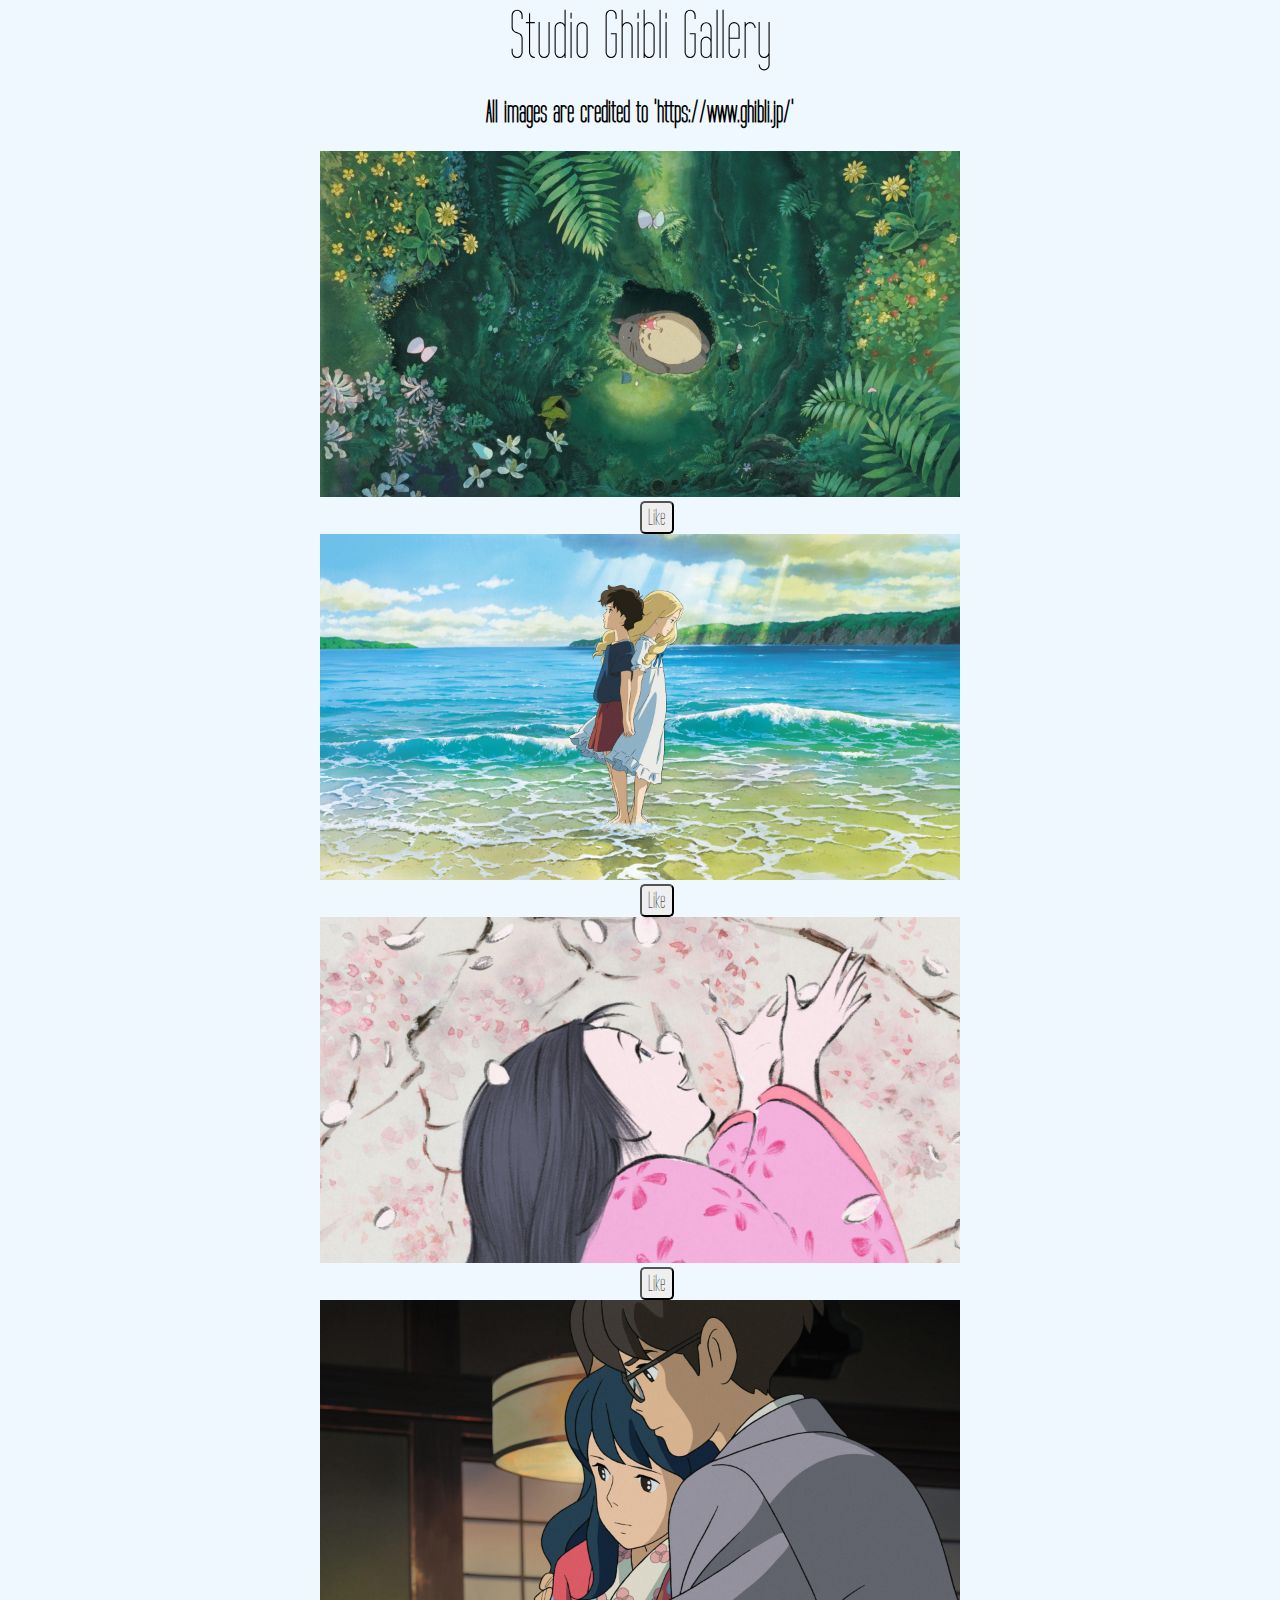
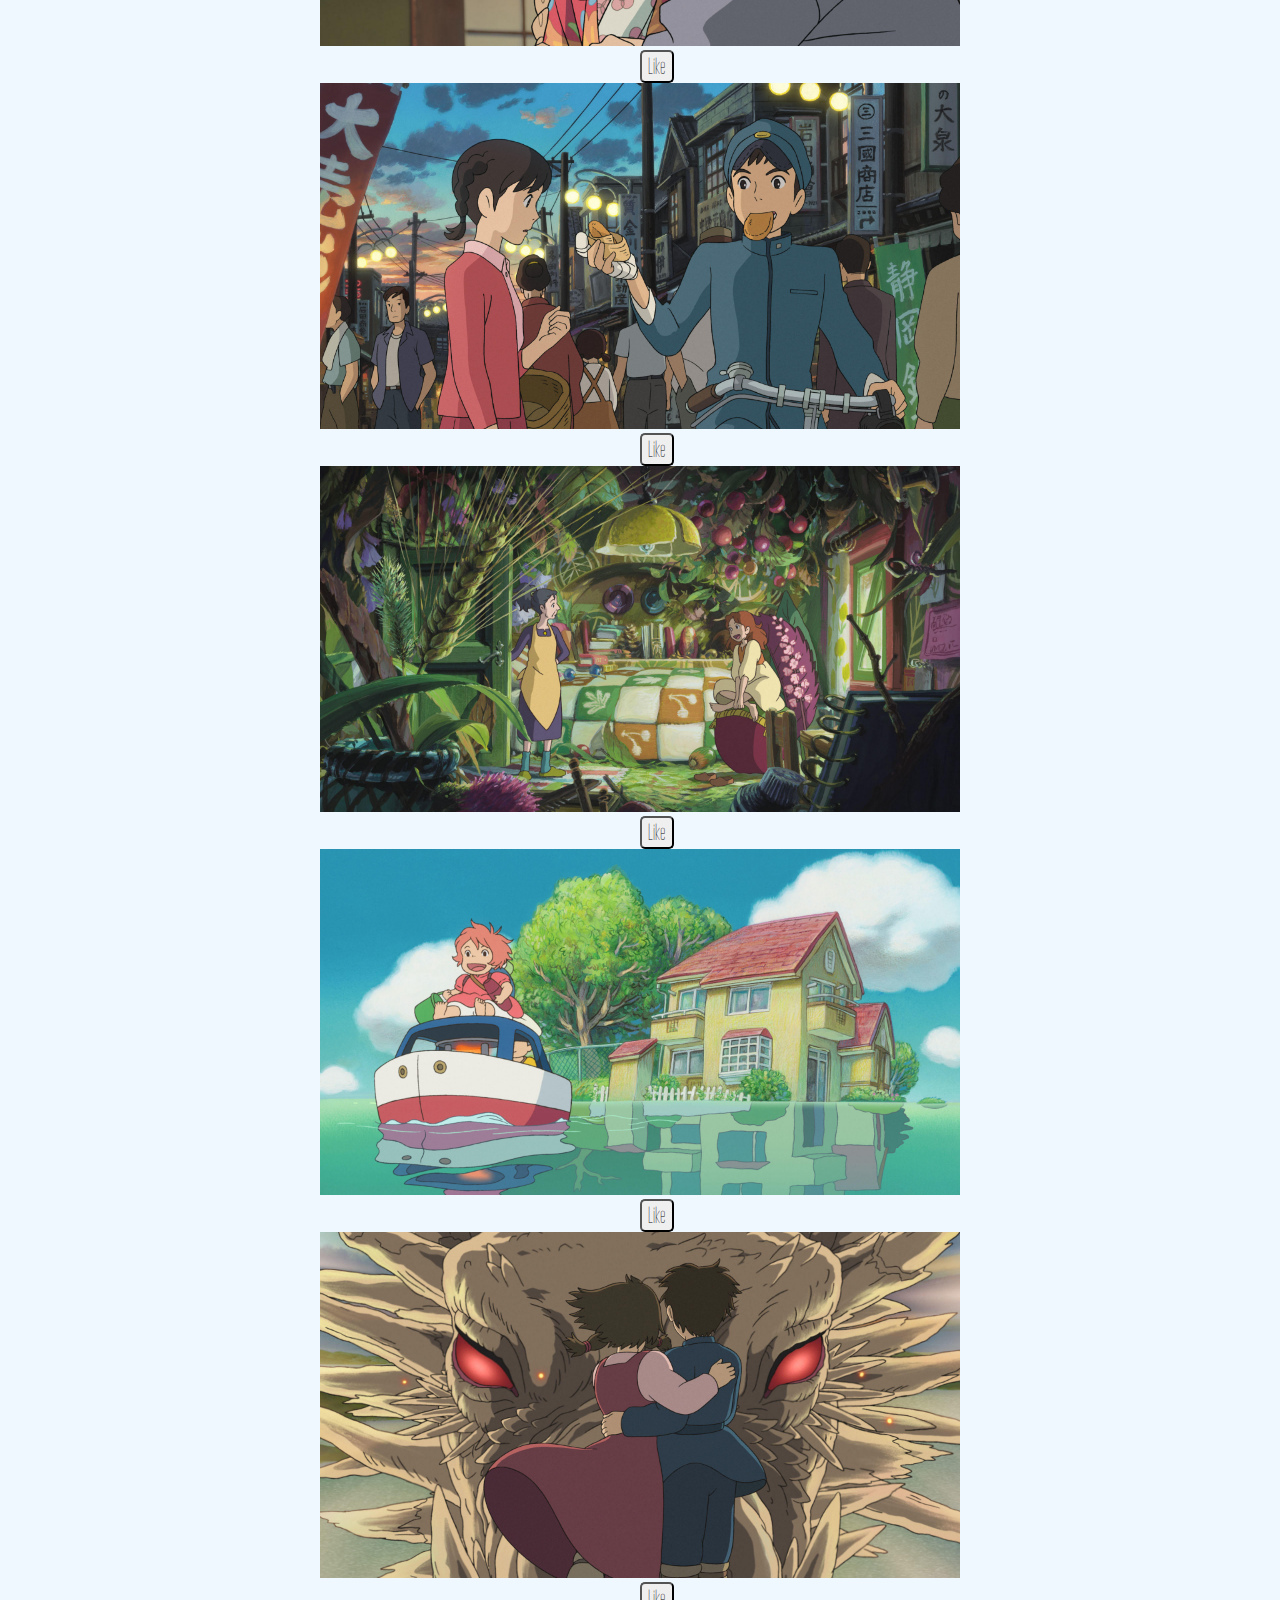
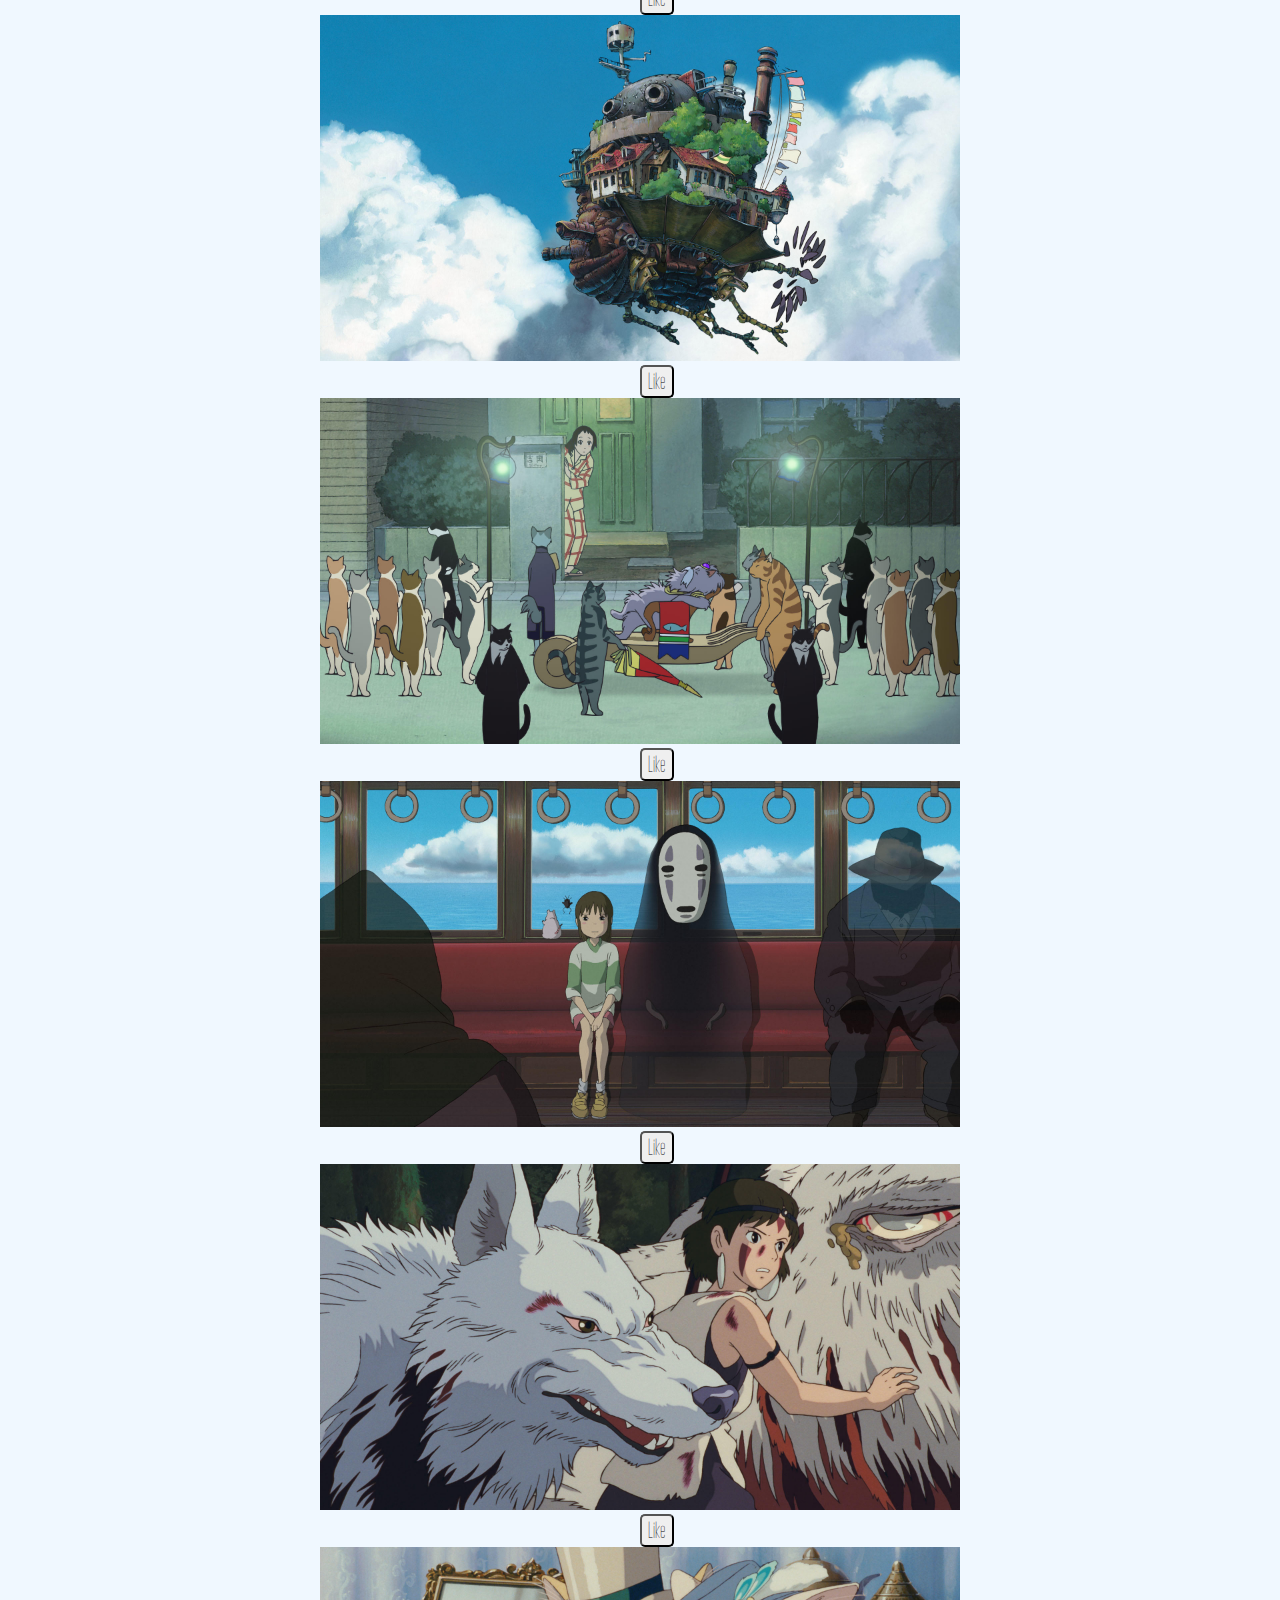
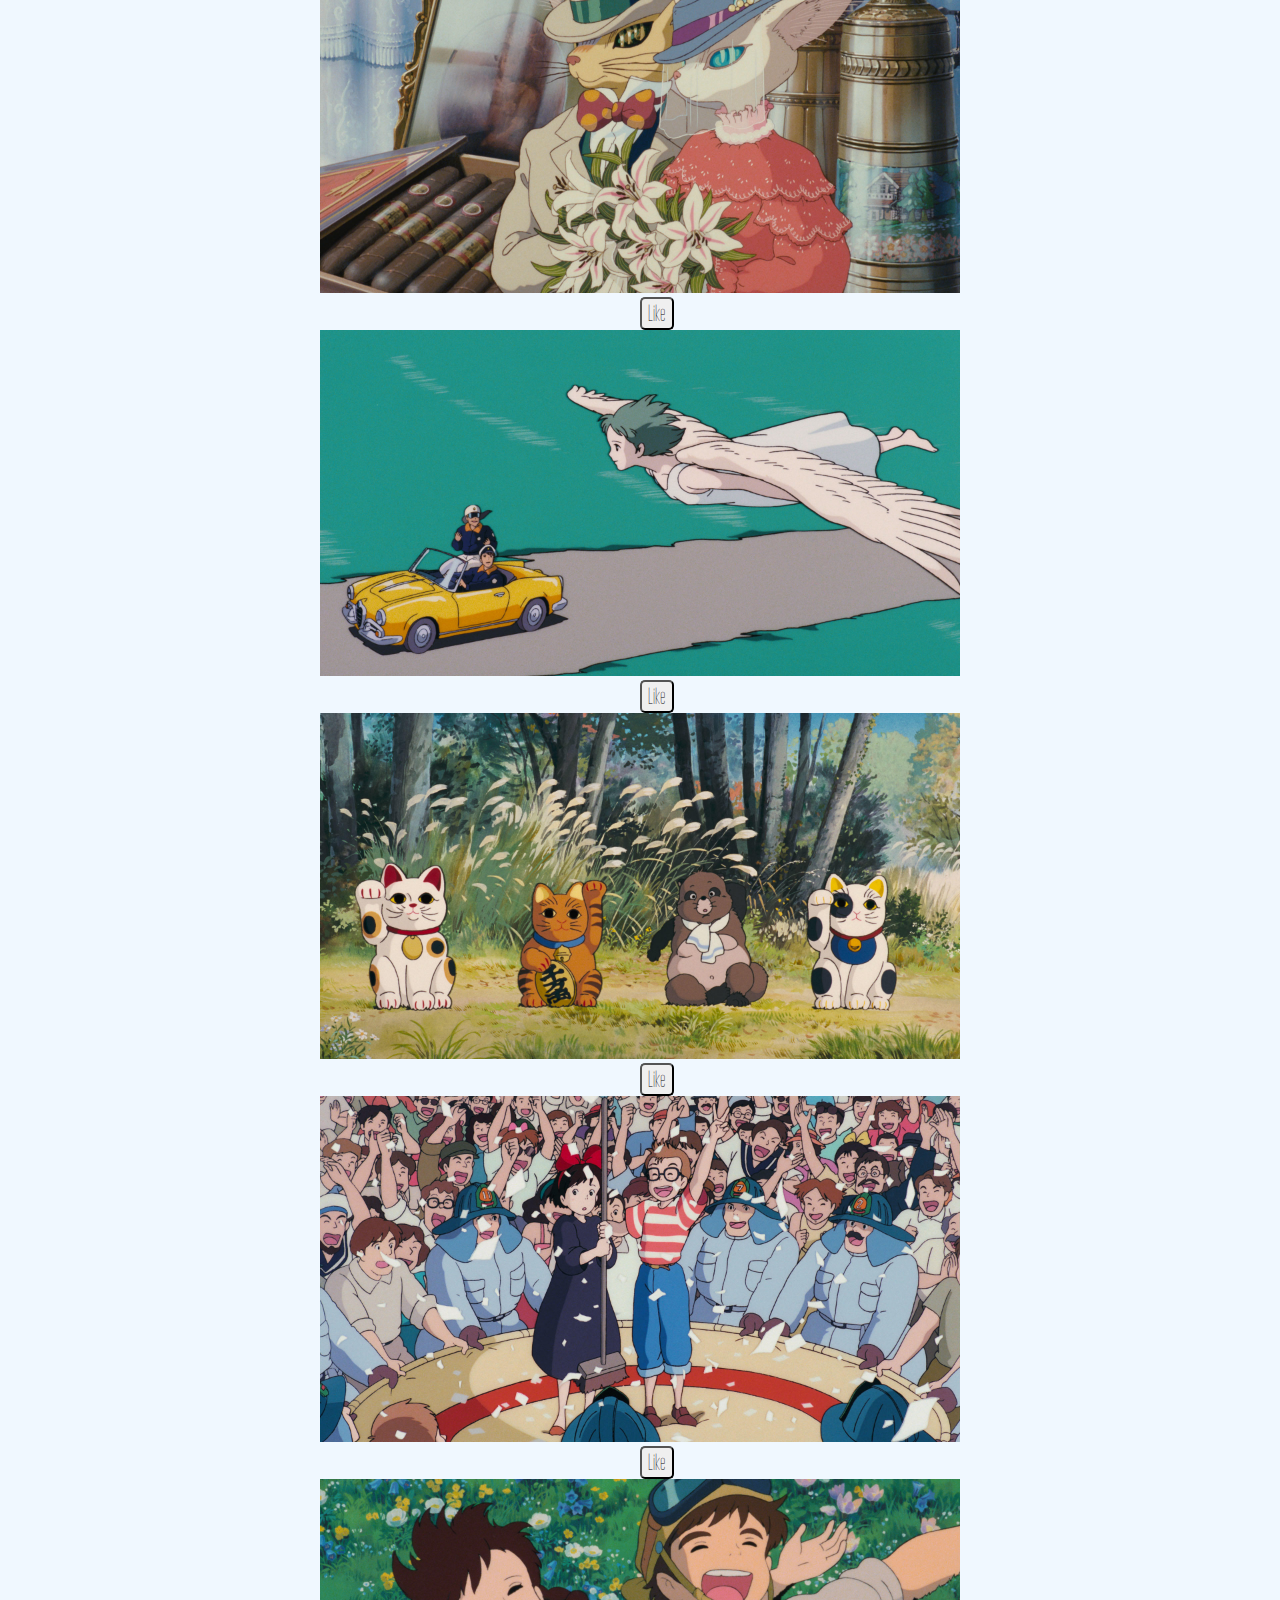
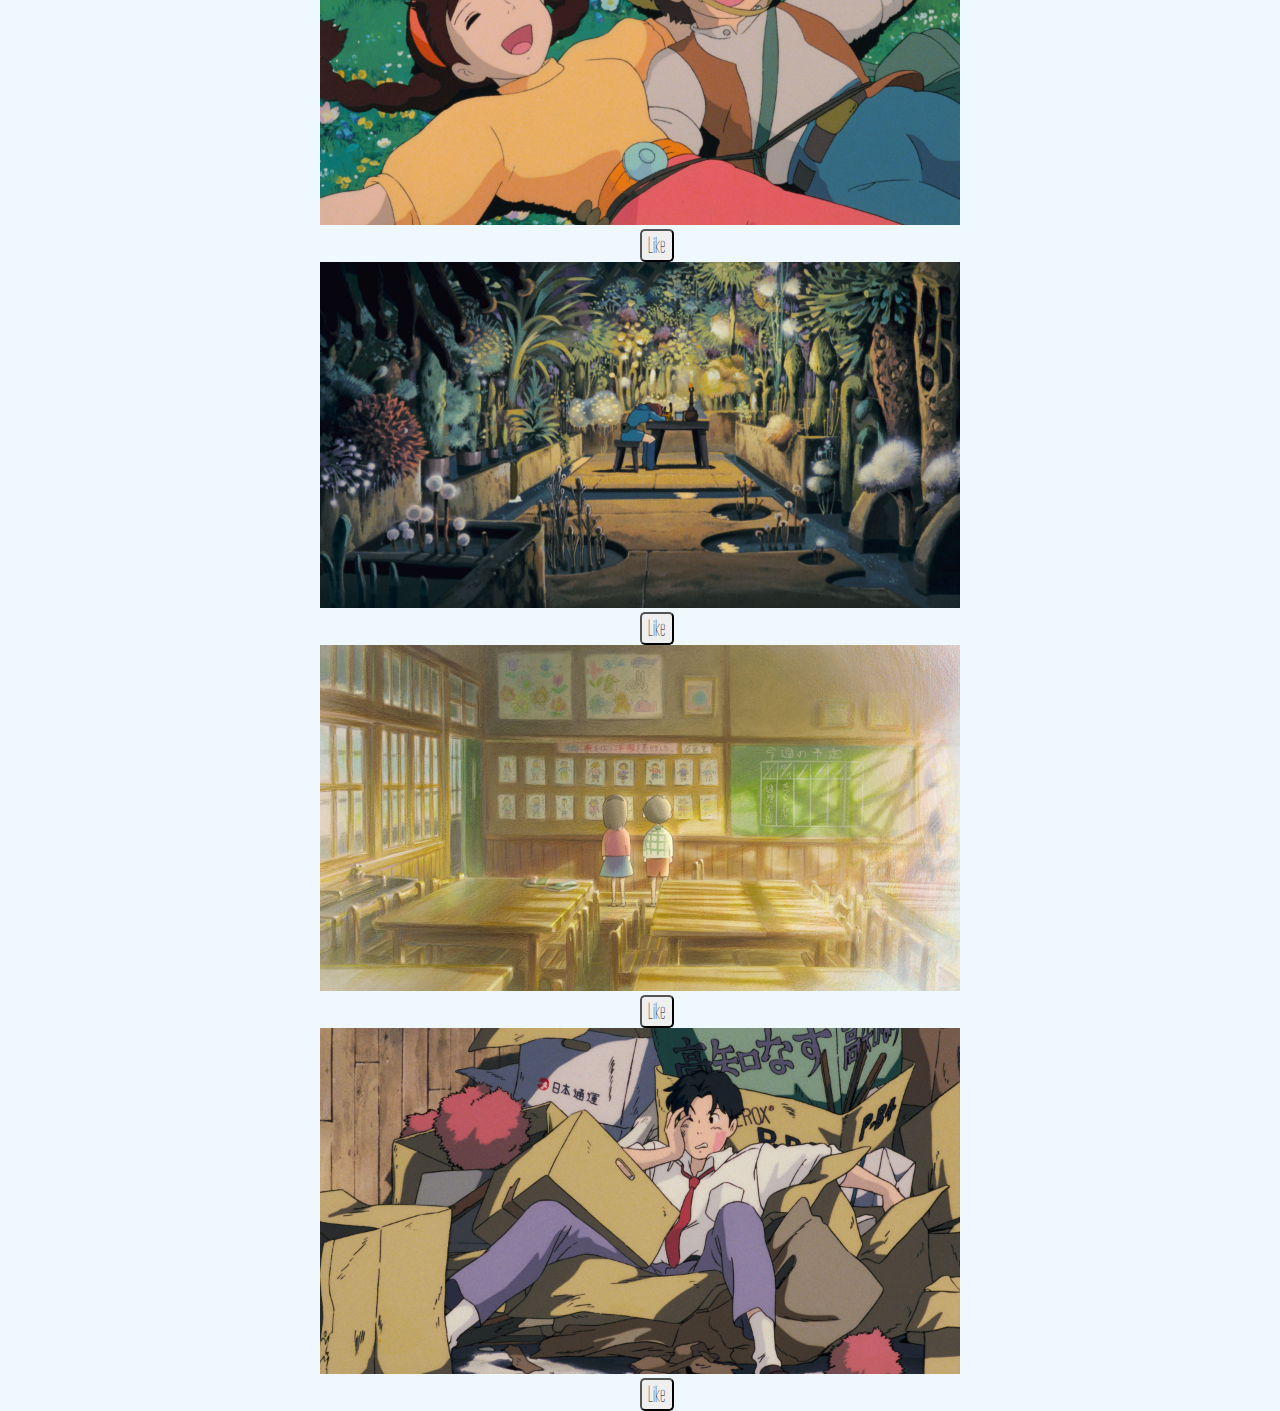
<file: gallery.html>
<!DOCTYPE html>
<html lang="en">
    <head>
        <title>Studio Ghibli Gallery</title>
        <meta charset="UTF-8" />
        <meta name="viewport" content="width=device-width, initial-scale=1.0" />
        <meta http-equiv="X-UA-Compatible" content="ie=edge" />
        <link rel="stylesheet" href="style.css" />
        <style>
		@font-face {
			font-family: font;
			src: url(font.ttf);
		}
	header {
		font-family: font;
	}
	body {
		font-family: font;
	}
        </style>
    </head>
    <body>
        <header> 
            Studio Ghibli Gallery
        </header>

        <h1>All images are credited to 'https://www.ghibli.jp/'</h1>

        <div class="gallery" id="gallery">
                <img src="imgs/1.jpg" alt="My Neighbor Totoro">
                <input type="button" id="btn" value="Like">
          
                <img src="imgs/2.jpg" alt="When Marnie was There">
                <input type="button" id="btn2" value="Like">
   
                <img src="imgs/3.jpg" alt="The Tale of the Princess Kaguya">
                <input type="button" id="btn3" value="Like">
       
                <img src="imgs/4.jpg" alt="The Wind Rises">
                <input type="button" id="btn4" value="Like">
  
                <img src="imgs/5.jpg" alt="From Up on Poppy Hill">
                <input type="button" id="btn5" value="Like">

                <img src="imgs/6.jpg" alt="The Secret World of Arrietty">
                <input type="button" id="btn6" value="Like">
      
                <img src="imgs/7.jpg" alt="Ponyo">
                <input type="button" id="btn7" value="Like">

                <img src="imgs/8.jpg" alt="Tales from Earthsea">
                <input type="button" id="btn8" value="Like">
        
                <img src="imgs/9.jpg" alt="Howls Moving Castle">
                <input type="button" id="btn9" value="Like">
        
                <img src="imgs/10.jpg" alt="The Cat Return">
                <input type="button" id="btn10" value="Like">

                <img src="imgs/11.jpg" alt="Spirited Away">
                <input type="button" id="btn11" value="Like">

                <img src="imgs/12.jpg" alt="Princess Mononoke">
                <input type="button" id="btn12" value="Like">
      
                <img src="imgs/13.jpg" alt="Whisper of the Heart">
                <input type="button" id="btn13" value="Like">
 
                <img src="imgs/14.jpg" alt="On Your Mark">
                <input type="button" id="btn14" value="Like">

                <img src="imgs/15.jpg" alt="Heisei Tanuki Battle Pom Poko">
                <input type="button" id="btn15" value="Like">

                <img src="imgs/16.jpg" alt="Kiki's Delivery Service">
                <input type="button" id="btn16" value="Like">
    
                <img src="imgs/17.jpg" alt="Castle in the Sky Laputa">
                <input type="button" id="btn17" value="Like">
  
                <img src="imgs/18.jpg" alt="Nausicaa of the Valley of the Wind">
                <input type="button" id="btn18" value="Like">
     
                <img src="imgs/19.jpg" alt="Ghiblies">
                <input type="button" id="btn19" value="Like">

                <img src="imgs/20.jpg" alt="Ocean Waves">
                <input type="button" id="btn20" value="Like">
        </div>
    </body>
    <script>
        btn.addEventListener('click', function() {
        btn.style.backgroundColor = 'lightpink'; 
        });

        btn2.addEventListener('click', function() {
        btn2.style.backgroundColor = 'lightpink'; 
        });

        btn3.addEventListener('click', function() {
        btn3.style.backgroundColor = 'lightpink'; 
        });

        btn4.addEventListener('click', function() {
        btn4.style.backgroundColor = 'lightpink'; 
        });

        btn5.addEventListener('click', function() {
        btn5.style.backgroundColor = 'lightpink'; 
        });

        btn6.addEventListener('click', function() {
        btn6.style.backgroundColor = 'lightpink'; 
        });

        btn7.addEventListener('click', function() {
        btn7.style.backgroundColor = 'lightpink'; 
        });

        btn8.addEventListener('click', function() {
        btn8.style.backgroundColor = 'lightpink'; 
        });

        btn9.addEventListener('click', function() {
        btn9.style.backgroundColor = 'lightpink'; 
        });

        btn10.addEventListener('click', function() {
        btn10.style.backgroundColor = 'lightpink'; 
        });

        btn11.addEventListener('click', function() {
        btn11.style.backgroundColor = 'lightpink'; 
        });

        btn12.addEventListener('click', function() {
        btn12.style.backgroundColor = 'lightpink'; 
        });

        btn13.addEventListener('click', function() {
        btn13.style.backgroundColor = 'lightpink'; 
        });

        btn14.addEventListener('click', function() {
        btn14.style.backgroundColor = 'lightpink'; 
        });

        btn15.addEventListener('click', function() {
        btn15.style.backgroundColor = 'lightpink'; 
        });

        btn16.addEventListener('click', function() {
        btn16.style.backgroundColor = 'lightpink'; 
        });

        btn17.addEventListener('click', function() {
        btn17.style.backgroundColor = 'lightpink'; 
        });

        btn18.addEventListener('click', function() {
        btn18.style.backgroundColor = 'lightpink'; 
        });

        btn19.addEventListener('click', function() {
        btn19.style.backgroundColor = 'lightpink'; 
        });

        btn20.addEventListener('click', function() {
        btn20.style.backgroundColor = 'lightpink'; 
        });
    </script>
</html>
</file>
<file: style.css>
html, body {
    background-color: aliceblue;
    width: 100%;
    margin: 0px;
    padding: 0px;
    font-family: font;
}
@font-face {
    font-family: 'font';
    src: url(font.ttf)
}
header {
    font-size: 70px;
    text-align: center;
}
h1 {
    text-align: center;
}
.loginForm {
    font-size: 70px;
    text-align: center;
}
/*Gallery image styling*/
img {
    width: 50%;
    height: 10%;
    padding-left: 25%;
}
/*BUTTON STYLING*/
#btn {
    font-family: font;
    font-style: bold;
    font-size: 24px;
    border-radius: 5px;
    display: flex;
    margin-left: 50%;
}
#btn2 {
    font-family: font;
    font-style: bold;
    font-size: 24px;
    border-radius: 5px;
    display: flex;
    margin-left: 50%;
}
#btn3 {
    font-family: font;
    font-style: bold;
    font-size: 24px;
    border-radius: 5px;
    display: flex;
    margin-left: 50%;
}
#btn4 {
    font-family: font;
    font-style: bold;
    font-size: 24px;
    border-radius: 5px;
    display: flex;
    margin-left: 50%;
}
#btn5 {
    font-family: font;
    font-style: bold;
    font-size: 24px;
    border-radius: 5px;
    display: flex;
    margin-left: 50%;
}
#btn6 {
    font-family: font;
    font-style: bold;
    font-size: 24px;
    border-radius: 5px;
    display: flex;
    margin-left: 50%;
}
#btn7 {
    font-family: font;
    font-style: bold;
    font-size: 24px;
    border-radius: 5px;
    display: flex;
    margin-left: 50%;
}
#btn8 {
    font-family: font;
    font-style: bold;
    font-size: 24px;
    border-radius: 5px;
    display: flex;
    margin-left: 50%;
}
#btn9 {
    font-family: font;
    font-style: bold;
    font-size: 24px;
    border-radius: 5px;
    display: flex;
    margin-left: 50%;
}
#btn10 {
    font-family: font;
    font-style: bold;
    font-size: 24px;
    border-radius: 5px;
    display: flex;
    margin-left: 50%;
}
#btn11 {
    font-family: font;
    font-style: bold;
    font-size: 24px;
    border-radius: 5px;
    display: flex;
    margin-left: 50%;
}
#btn12 {
    font-family: font;
    font-style: bold;
    font-size: 24px;
    border-radius: 5px;
    display: flex;
    margin-left: 50%;
}
#btn13 {
    font-family: font;
    font-style: bold;
    font-size: 24px;
    border-radius: 5px;
    display: flex;
    margin-left: 50%;
}
#btn14 {
    font-family: font;
    font-style: bold;
    font-size: 24px;
    border-radius: 5px;
    display: flex;
    margin-left: 50%;
}
#btn15 {
    font-family: font;
    font-style: bold;
    font-size: 24px;
    border-radius: 5px;
    display: flex;
    margin-left: 50%;
}
#btn16 {
    font-family: font;
    font-style: bold;
    font-size: 24px;
    border-radius: 5px;
    display: flex;
    margin-left: 50%;
}
#btn17 {
    font-family: font;
    font-style: bold;
    font-size: 24px;
    border-radius: 5px;
    display: flex;
    margin-left: 50%;
}
#btn18 {
    font-family: font;
    font-style: bold;
    font-size: 24px;
    border-radius: 5px;
    display: flex;
    margin-left: 50%;
}
#btn19 {
    font-family: font;
    font-style: bold;
    font-size: 24px;
    border-radius: 5px;
    display: flex;
    margin-left: 50%;
}
#btn20 {
    font-family: font;
    font-style: bold;
    font-size: 24px;
    border-radius: 5px;
    display: flex;
    margin-left: 50%;
}
</file>
